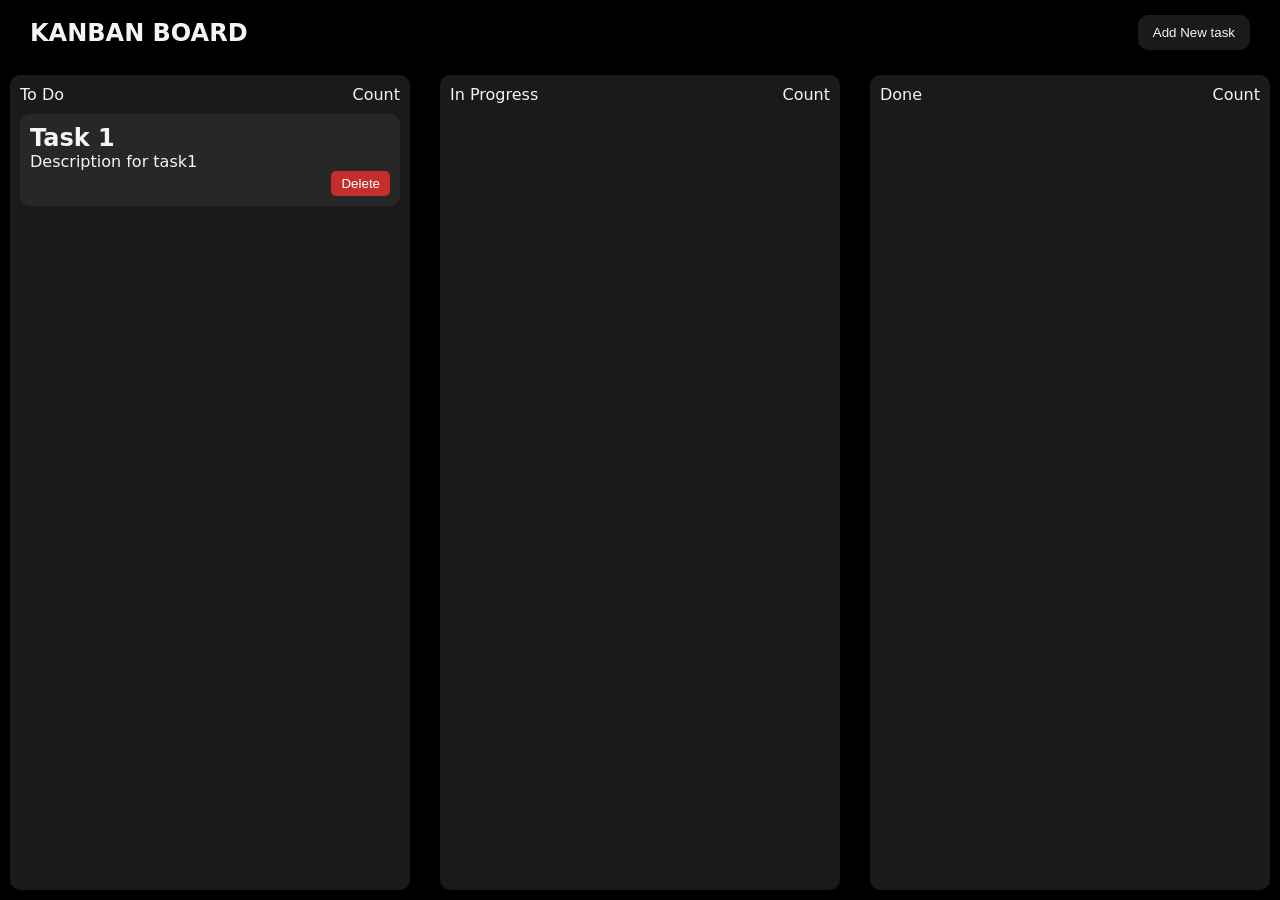
<file: KANBAN_BOARD/index.html>
<!DOCTYPE html>
<html lang="en">
<head>
    <meta charset="UTF-8">
    <meta name="viewport" content="width=device-width, initial-scale=1.0">
    <title>Kanban Board</title>
    <link rel="stylesheet" href="index.css">
</head>
<body>
    <main>
        <nav>
            <div class="left"><h2>KANBAN BOARD</h2></div>
            <div class="right"><button id="toggle-modal">Add New task</button></div>

        </nav>
        <section class="board">
            <div id="todo" class="task-column">
                    <div class="heading">
                    <div class="left">To Do</div>
                    <div class="right">Count</div>
            </div>
                <div draggable="true" class="task">
                    <h2>Task 1</h2>
                    <p>Description for task1</p>
                    <button class="delete">Delete</button>
                </div>
            </div>
            <div id="progress" class="task-column ">
                <div class="heading">
                    <div class="left">In Progress</div>
                    <div class="right">Count</div>
                </div>
            </div>
            <div id="done" class="task-column">
                <div class="heading">
                    <div class="left">Done</div>
                    <div class="right">Count</div>
                </div>
            </div>
           
        </section>
    </main>

    <div class="modal  add-new-task">
            <div class="bg"></div>
            <div class="center">
            <input id="tasktitle" type="text" placeholder="Task Title">
            <textarea id="taskdescription" placeholder="Task Description"></textarea>
            <button id="add-new-task" class="add-task-btn">Add Task</button>
    </div>

        
    </div>

    <script src="index.js"></script>
</body>
</html>
</file>
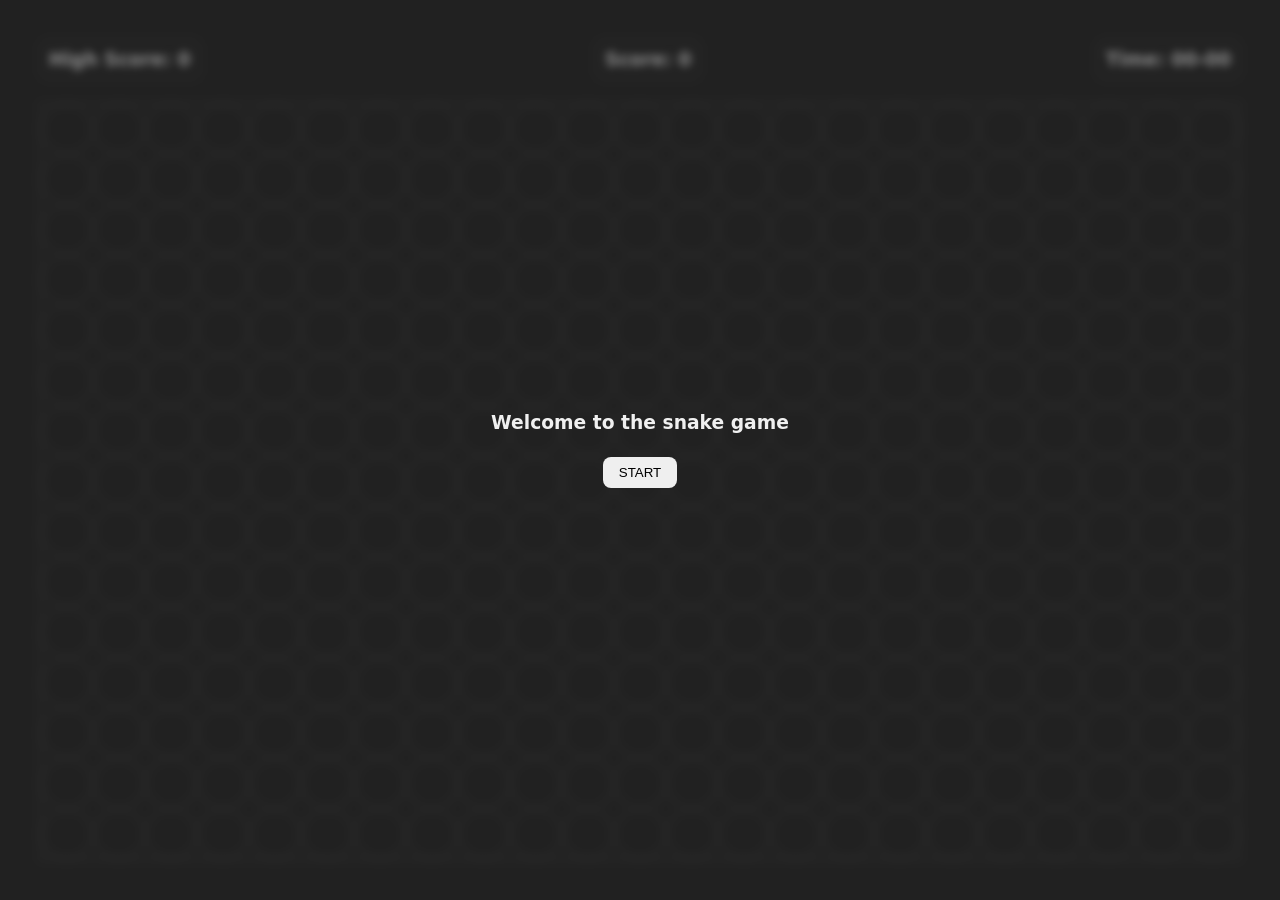
<file: SNAKE_GAME/index.html>
<!DOCTYPE html>
<html lang="en">
<head>
    <meta charset="UTF-8">
    <meta name="viewport" content="width=device-width, initial-scale=1.0">
    <title>SNAKE GAME</title>
    <link rel="stylesheet" href="index.css">
</head>
<body>
    <main>
        <section>
            <div class="infos">
                <div class="info">
                    <h3>High Score:
                        <span id="high-score">0</span>
                    </h3>
                </div>

                <div class="info">
                    <h3>Score:
                        <span id="score">0</span>
                    </h3>
                </div>

                <div class="info">
                    <h3>Time:
                        <span id="time">00-00</span>
                    </h3>
                </div>
                
            </div>
            <div class="board">
               
            </div>
        </section>

        <div class="modal">
            <div class="startgame">
                <h3>Welcome to the snake game</h3>
                <button class="btn btn-start">START</button>
            </div>
            <div class="gameover">
                <h3>Game Over</h3>
                <button class="btn btn-restart">Restart Game</button>
            </div>
        </div>
    </main>
    
    <script src="index.js"></script>
</body>
</html>
</file>
<file: KANBAN_BOARD/index.css>
*{
    margin: 0;
    padding: 0;
    box-sizing: border-box;
}

html,body{
    height: 100%;
    width: 100%;
}
html{
    font-family: system-ui, -apple-system, BlinkMacSystemFont, 'Segoe UI', Roboto, Oxygen, Ubuntu, Cantarell, 'Open Sans', 'Helvetica Neue', sans-serif;
}
:root{
    --background-color:black;
    --bg-button-color:#1a1a1a;
    --primary-text-color:#f4f4f4;

    /* padding variables */
    --nav--padding:15px 30px;
    --section-padding:15px 30px;
    --padding-s:5px;
    --padding-m:10px;
    --padding-l:15px;
    --padding-xl:20px;
    --padding-xxl:30px;

    /* border radius variables */
     --border-radius-s:5px;
     --border-radius-m:10px;
     --border-radius-l:15px;
     --border-radius-xl:20px;
     --border-radius-xxl:25px;
}

main{
    height: 100%;
    display: flex;
    flex-direction: column;
    flex-grow: 1;
    justify-content: space-between;
    /* background-color: blue; */
}



body{
    background-color: var(--background-color);
    color: var(--primary-text-color);
}

nav{
    padding: var(--nav--padding);
    display: flex;
    align-items: center;
    justify-content: space-between;
    /* background-color: green; */
    position: sticky;
    top: 0;
    background-color:var(--background-color) ;
}

nav button{
   background-color: var(--bg-button-color);
   color: var(--primary-text-color);
   border: none;
   outline: none;
   padding: var(--padding-m) var(--padding-l);
   cursor: pointer;
   border-radius:var(--border-radius-m)   ;
}

section{
    height: 100%;
    padding: var(--padding-m);
    display: flex;
    flex-grow: 1;
    justify-content: space-between;
    /* background-color: blue; */
    gap: var(--padding-xxl);
}

section .task-column{
    flex: 1;
    min-width: 0;
    background-color: var(--bg-button-color);
    padding: var(--padding-m);
    display: flex;
    flex-direction: column;
    gap: var(--padding-m);
    border-radius: var(--border-radius-m);
   
}

section .task-column .heading{
    width: 100%;
    display: flex;
    align-items: center;
    justify-content: space-between;
    /* padding: var(--border-radius-m); */
    
}

section .task-column .task {
     background-color: #282727;
    padding: var(--padding-m);
    border-radius: var(--border-radius-m);
    display: flex;
    flex-direction: column;
    cursor: grab;

    min-width: 0;
    overflow-wrap: anywhere;

}

section .task-column .task button{
    align-self: flex-end;
    cursor: pointer;
    padding: var(--padding-s) var(--padding-m);
    border-radius: var(--border-radius-s);
    border: none;
    outline: none;
    background-color: rgb(198, 46, 46);
    color: white;
    transition: all 0.7s cubic-bezier(0.19, 1, 0.22, 1);
}

section .task-column.hover-over{
    border: 2px dashed var(--primary-text-color);
    scale: 1.05;
}

.modal{
    position: fixed;
    height: 100vh;
    width: 100vw;
    top: 0;
    left: 0;
    display: none;
    align-items: center;
    justify-content: center;
}
.modal.active{
    display: flex;
}

.modal .center{
    background-color: var(--bg-button-color);
    padding: var(--padding-xxl);
    border-radius: var(--border-radius-m);
    display: flex;
    flex-direction: column;
    gap: var(--padding-m);
    z-index: 10;
}

.modal .center input, 
.modal .center textarea,
.modal .center select{
    background-color:rgb(15, 15, 15);
    border: none;
    outline: none;
    color: var(--primary-text-color);
    padding: var(--padding-m);
    border-radius: var(--border-radius-s);
}

.modal .center button{
    background-color: var(--bg-button-color);
    border: none;
    outline: none;
    color: var(--primary-text-color);
    cursor: pointer;
    border-radius: var(--border-radius-m);
    width: fit-content;
    align-self: center;
}

.modal .bg{
    position: absolute;
    height: 100%;
    width: 100%;
    background-color: rgba(15, 14, 14, 0.695);
    backdrop-filter: blur(5px);
}
</file>
<file: SNAKE_GAME/index.css>
*{
    margin: 0;
    padding: 0;
    box-sizing: border-box;
}

html,body{
    height: 100%;
    width: 100%;
}

:root{
    /* bcgnd clr */
    --bg-primary-color: #0c0c0c;
    --bg-fill-color:#fdfdfd;
    --bg--food-color:red;

    /* text clr */
    --text-primary-color:#f0f0f0;


    /* spacing variables */
    --space--xs:4px;
    --space--sm:8px;
    --space--md:16px;
    --space--lg:24px;
    --space--xl:32px;
    --space--2xl:40px;
    --space-3xl:49px;


    /* border color */
    --border-primary-color:#333333;


     /* border radius */
     --border-radius-xs:4px;
     --border-radius-sm:8px;
     --border-radius-md:12px;
     --border-radius-lg:16px;
     --border-radius-xl:20px;
     --border-radius-2xl:24px;

}

html{
    background-color: var(--bg-primary-color) ;
    color: var(--text-primary-color) ;
    font-family: system-ui, -apple-system, BlinkMacSystemFont, 'Segoe UI', Roboto, Oxygen, Ubuntu, Cantarell, 'Open Sans', 'Helvetica Neue', sans-serif;
}

main,section{
    width: 100%;
    height: 100%;
}

.btn{
    padding: var(--space--sm) var(--space--md);
    border: none;
    border-radius: var(--border-radius-sm);
    cursor: pointer;
    transition: all 0.3s ease;

}

.btn:hover{
    transform: scale(1.1);
}

section{
    padding: var(--space--2xl);
    display: flex;
    flex-direction: column;

    height: 100%;
    gap: var(--space--lg);
}

section .infos{
    width: 100%;
    display: flex;
    justify-content: space-between;
}


.info{
    padding: var(--space--sm);
    border: 1px solid var(--border-primary-color);
    border-radius: var(--border-radius-sm);
}


.board{
    border: 1px solid var(--border-primary-color);
    flex-grow: 1; 
    display: grid;
    grid-template-columns: repeat(auto-fill,minmax(50px,1fr));
     grid-template-rows: repeat(auto-fill,minmax(50px,1fr));
}

.block{
    /* width: 30px;
    height: 30px; */
    border:1px solid var(--border-primary-color);
    border-radius: 50%;
   
}

.fill{
    background-color: var(--bg-fill-color);
}

.food{
    background-color: var(--bg--food-color);
}

.modal{
    height: 100vh;
    width: 100vw;
    position: fixed;
    top: 0;
    background-color:#35353587 ;
    backdrop-filter: blur(4px);
    display: flex;
    justify-content: center;
    align-items: center;
}

.modal .startgame,
.modal .gameover{
    display: flex;
    flex-direction: column;
    align-items: center;
    gap: var(--space--lg);
}

.modal .gameover{
    display: none;
}
</file>
